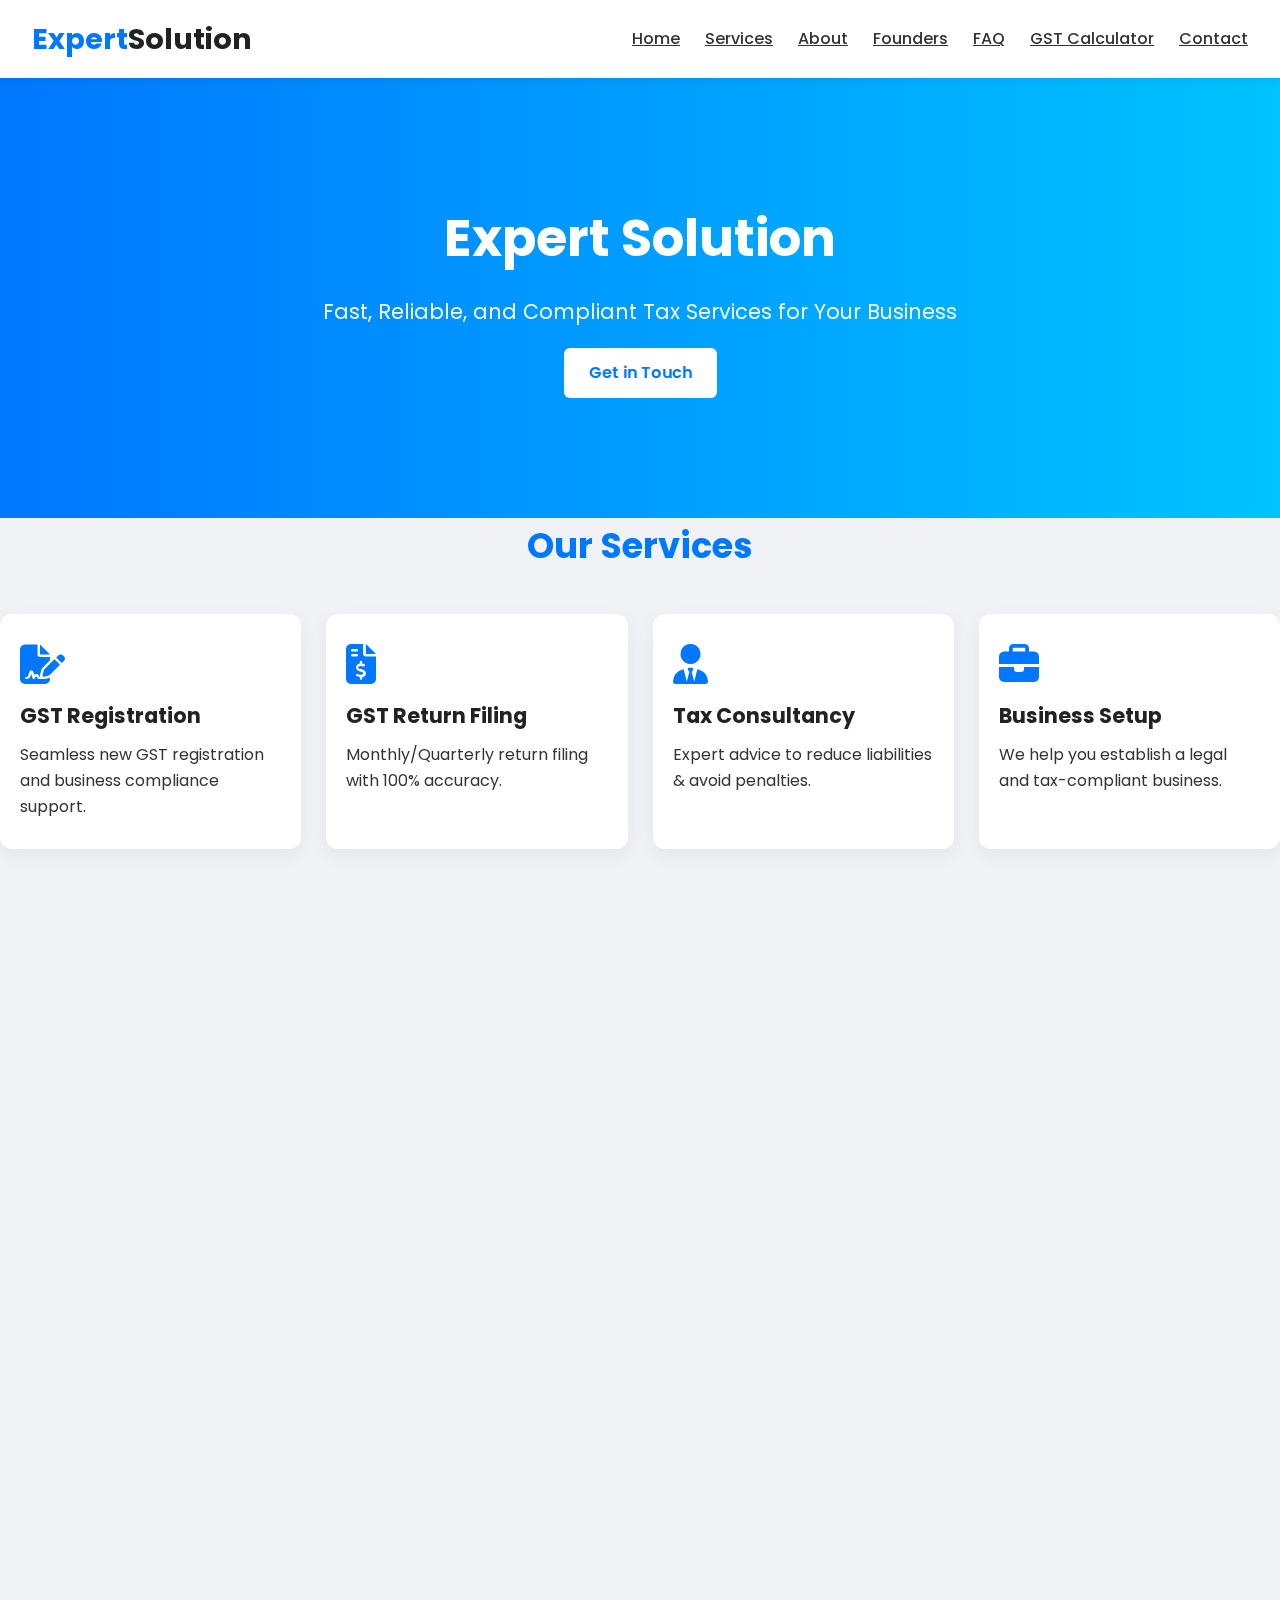
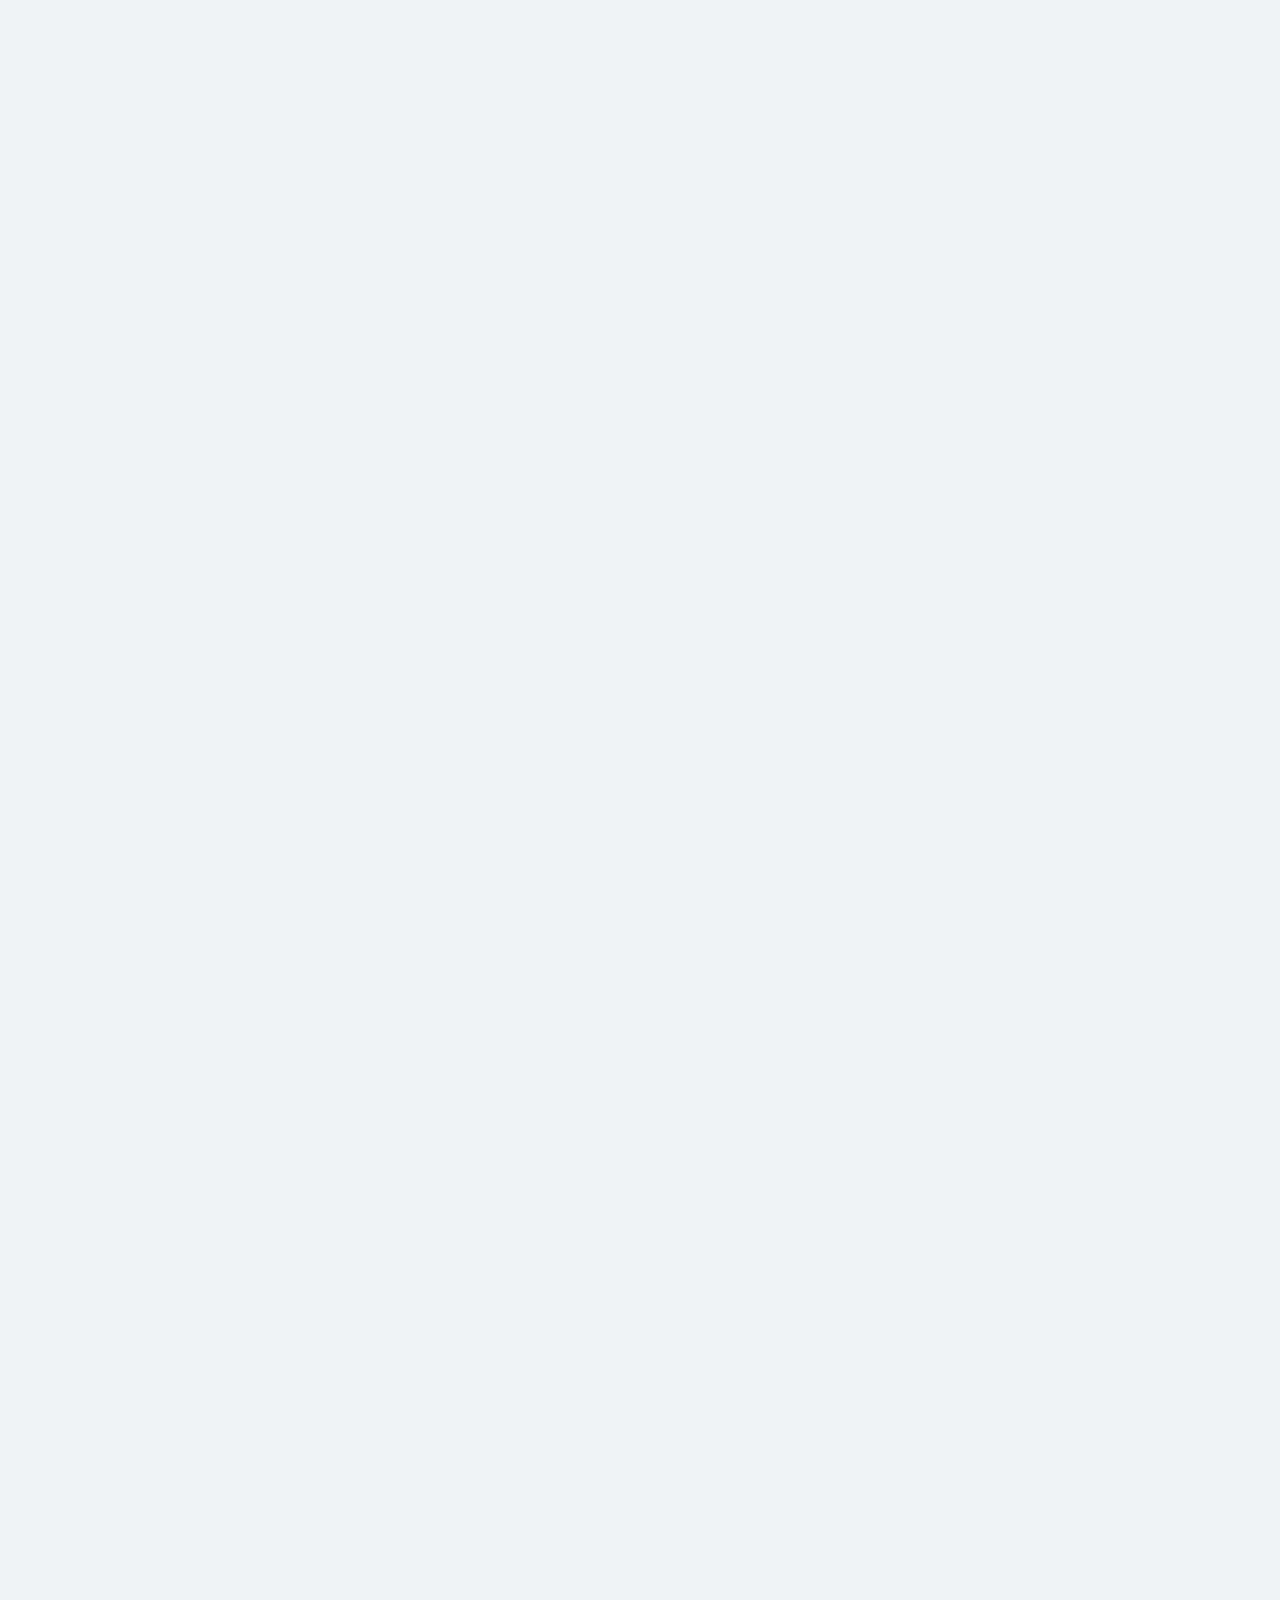
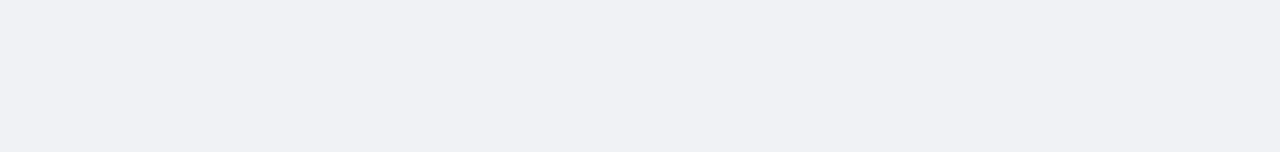
<file: index.html>
<!-- Start of full HTML file with GST Calculator and New Services added -->
<!DOCTYPE html>
<html lang="en">
<head>
  <meta charset="UTF-8" />
  <meta name="viewport" content="width=device-width, initial-scale=1.0" />
  <title>GST Expert Office</title>
  <link rel="stylesheet" href="style.css" />
  <script defer src="script.js"></script>
  <link href="https://fonts.googleapis.com/css2?family=Poppins:wght@400;600&display=swap" rel="stylesheet" />
  <link rel="stylesheet" href="https://cdnjs.cloudflare.com/ajax/libs/font-awesome/6.5.0/css/all.min.css" />
  <link href="https://unpkg.com/aos@2.3.4/dist/aos.css" rel="stylesheet" />
  <script src="https://unpkg.com/aos@2.3.4/dist/aos.js"></script>
  <meta name="description" content="GST services in India - Registration, Returns, Business Setup">
  <meta name="keywords" content="GST, Tax Consultant, Return Filing, GSTIN, Business Setup, Income Tax, Accounting, ESI EPF, Audit">
  <script>
    document.addEventListener("DOMContentLoaded", function () {
      AOS.init({ duration: 1000, once: true });
    });
  </script>
</head>
<body>
  <header>
    <nav>
      <div class="logo" data-aos="fade-right">Expert<span>Solution</span></div>
      <ul class="nav-links" data-aos="fade-left">
        <li><a href="#home">Home</a></li>
        <li><a href="#services">Services</a></li>
        <li><a href="#about">About</a></li>
        <li><a href="#founders">Founders</a></li>
        <li><a href="#faq">FAQ</a></li>
        <li><a href="#gst-calculator">GST Calculator</a></li>
        <li><a href="#contact">Contact</a></li>
      </ul>
    </nav>
  </header>

  <section id="home" class="hero">
    <div class="hero-text" data-aos="fade-up">
      <h1>Expert Solution</h1>
      <p>Fast, Reliable, and Compliant Tax Services for Your Business</p>
      <a href="#contact" class="btn-primary" data-aos="zoom-in" data-aos-delay="300">Get in Touch</a>
    </div>
  </section>

  <!-- Updated Services Section -->
  <section id="services" class="section services" data-aos="fade-up">
    <h2 class="section-title">Our Services</h2>
    <div class="services-grid">
      <div class="service-card" data-aos="fade-up" data-aos-delay="100">
        <i class="fas fa-file-signature"></i>
        <h3>GST Registration</h3>
        <p>Seamless new GST registration and business compliance support.</p>
      </div>
      <div class="service-card" data-aos="fade-up" data-aos-delay="200">
        <i class="fas fa-file-invoice-dollar"></i>
        <h3>GST Return Filing</h3>
        <p>Monthly/Quarterly return filing with 100% accuracy.</p>
      </div>
      <div class="service-card" data-aos="fade-up" data-aos-delay="300">
        <i class="fas fa-user-tie"></i>
        <h3>Tax Consultancy</h3>
        <p>Expert advice to reduce liabilities & avoid penalties.</p>
      </div>
      <div class="service-card" data-aos="fade-up" data-aos-delay="400">
        <i class="fas fa-briefcase"></i>
        <h3>Business Setup</h3>
        <p>We help you establish a legal and tax-compliant business.</p>
      </div>
      <div class="service-card" data-aos="fade-up" data-aos-delay="500">
        <i class="fas fa-receipt"></i>
        <h3>Income Tax Filing</h3>
        <p>Individual and business ITR preparation and submission services.</p>
      </div>
      <div class="service-card" data-aos="fade-up" data-aos-delay="600">
        <i class="fas fa-search-dollar"></i>
        <h3>Audit Services</h3>
        <p>Statutory, internal, and tax audits as per legal requirements.</p>
      </div>
      <div class="service-card" data-aos="fade-up" data-aos-delay="700">
        <i class="fas fa-calculator"></i>
        <h3>Accounting</h3>
        <p>Complete bookkeeping, ledger maintenance & financial reporting.</p>
      </div>
      <div class="service-card" data-aos="fade-up" data-aos-delay="800">
        <i class="fas fa-users-cog"></i>
        <h3>ESI & EPF Compliance</h3>
        <p>Timely registration, return filing & employee compliance support.</p>
      </div>
    </div>
  </section>

  <section id="about" class="section about" data-aos="fade-right">
    <h2 class="section-title">About Us</h2>
    <p class="about-text">
      We are a team of qualified tax professionals with over 10+ years of experience in GST & business consultancy. 
      Our mission is to make taxation stress-free for entrepreneurs and businesses.
    </p>
  </section>

  <section id="founders" class="section founders" data-aos="fade-up">
    <h2 class="section-title">Meet Our Founders</h2>
    <div class="founders-grid">
      <div class="founder-card">
        <img src="NishantSharma.png" alt="Nishant Sharma" />
        <h3>Nishant Sharma</h3>
        <p>Co-Founder & CEO</p>
      </div>
      <div class="founder-card">
        <img src="PriyankaSharma.png" alt="Priyanka Sharma" />
        <h3>Priyanka Sharma</h3>
        <p>Co-Founder & COO</p>
      </div>
    </div>
  </section>

  <section id="faq" class="section faq" data-aos="fade-left">
    <h2 class="section-title">FAQs</h2>
    <details data-aos="fade-up" data-aos-delay="100"><summary>What is GST?</summary><p>GST is a unified indirect tax for the whole country, replacing multiple taxes.</p></details>
    <details data-aos="fade-up" data-aos-delay="200"><summary>Who needs to register under GST?</summary><p>Businesses with turnover exceeding ₹20 lakh (₹10 lakh for NE states) must register.</p></details>
  </section>

  <!-- GST Calculator Section -->
  <section id="gst-calculator" class="section gst-calc" data-aos="fade-up">
    <h2 class="section-title">GST Calculator</h2>
    <div class="gst-calc-box">
      <form id="calculatorForm">
        <label for="amount">Enter Amount (₹):</label>
        <input type="number" id="amount" placeholder="e.g. 1000" required />

        <label for="rate">Select GST Rate:</label>
        <select id="rate" required>
          <option value="">-- Choose GST Rate --</option>
          <option value="5">5%</option>
          <option value="12">12%</option>
          <option value="18">18%</option>
          <option value="28">28%</option>
        </select>

        <button type="submit" class="btn-primary">Calculate</button>
      </form>

      <div id="result" class="gst-result" style="display:none;">
        <p><strong>GST Amount:</strong> ₹<span id="gstAmount">0</span></p>
        <p><strong>Total Amount (incl. GST):</strong> ₹<span id="totalAmount">0</span></p>
      </div>
    </div>
  </section>

  <section class="section testimonials" data-aos="zoom-in">
    <h2 class="section-title">What Clients Say</h2>
    <div class="testimonial-box">
      <p>"Very professional GST filing services. Timely reminders and accurate reports!"</p>
      <h4>- Rohit Mehra, Business Owner</h4>
    </div>
  </section>

  <section id="contact" class="section contact" data-aos="fade-up">
    <h2 class="section-title">Contact Us</h2>
    <form id="contactForm" class="contact-form" data-aos="fade-up" data-aos-delay="200">
      <input type="text" name="name" placeholder="Your Name" required />
      <input type="email" name="email" placeholder="Your Email" required />
      <input type="tel" name="phone" placeholder="Your Phone" />
      <textarea name="message" placeholder="Your Message" required></textarea>
      <button type="submit" class="btn-primary">Send Message</button>
    </form>
    <div class="map-container" data-aos="fade-up" data-aos-delay="300">
      <h3>Visit Our Office</h3>
      <iframe src="https://www.google.com/maps/embed?pb=!1m17!1m12!1m3!1d3654.6120542876047!2d85.510036174575!3d23.65406049246953!2m3!1f0!2f0!3f0!3m2!1i1024!2i768!4f13.1!3m2!1m1!2zMjPCsDM5JzE0LjYiTiA4NcKwMzAnNDUuNCJF!5e0!3m2!1sen!2sin!4v1751870466987!5m2!1sen!2sin" width="100%" height="300" style="border:0; border-radius: 8px;" allowfullscreen="" loading="lazy"></iframe>
    </div>
  </section>

  <a href="https://wa.me/919999999999" class="whatsapp-float" target="_blank" data-aos="zoom-in-up"><i class="fab fa-whatsapp"></i></a>

  <footer data-aos="fade-in">
    <p>&copy; 2025 GSTExpert. Crafted with ❤️ in India.</p>
  </footer>
</body>
</html>
</file>
<file: style.css>
/* Reset & Fonts */
* {
  margin: 0;
  padding: 0;
  box-sizing: border-box;
}

body {
  font-family: 'Poppins', sans-serif;
  background: #f0f2f5;
  color: #333;
  line-height: 1.6;
}

/* Utility */
.container {
  max-width: 1200px;
  margin: auto;
  padding: 0 20px;
}

/* Header & Navigation */
header {
  background: #fff;
  box-shadow: 0 4px 6px rgba(0,0,0,0.05);
  position: sticky;
  top: 0;
  z-index: 1000;
}

nav {
  display: flex;
  justify-content: space-between;
  align-items: center;
  padding: 1rem 2rem;
}

.logo {
  font-size: 1.8rem;
  font-weight: 700;
  color: #0077ff;
}

.logo span {
  color: #222;
}

.nav-links {
  display: flex;
  list-style: none;
  gap: 25px;
}

.nav-links li a {
  color: #333;
  font-weight: 500;
  transition: color 0.3s;
}

.nav-links li a:hover {
  color: #0077ff;
}

/* Hero Section */
.hero {
  background: linear-gradient(to right, #0077ff, #00c3ff);
  color: #fff;
  padding: 120px 20px;
  text-align: center;
}

.hero h1 {
  font-size: 3.2rem;
  margin-bottom: 15px;
}

.hero p {
  font-size: 1.3rem;
  opacity: 0.95;
}

.btn-primary {
  margin-top: 20px;
  background: #fff;
  color: #0077ff;
  padding: 12px 25px;
  font-size: 1rem;
  font-weight: 600;
  border-radius: 6px;
  text-decoration: none;
  display: inline-block;
  transition: all 0.3s ease;
}

.btn-primary:hover {
  background: #f1f1f1;
  color: #005dc1;
}

/* Section Titles */
.section-title {
  font-size: 2.2rem;
  font-weight: 700;
  margin-bottom: 40px;
  color: #0077ff;
  text-align: center;
}

/* Services Section */
.services-grid {
  display: grid;
  grid-template-columns: repeat(auto-fit, minmax(250px, 1fr));
  gap: 25px;
}

.service-card {
  background: #fff;
  padding: 30px 20px;
  border-radius: 12px;
  box-shadow: 0 6px 20px rgba(0,0,0,0.06);
  transition: transform 0.3s;
}

.service-card:hover {
  transform: translateY(-8px);
}

.service-card i {
  font-size: 2.5rem;
  color: #0077ff;
  margin-bottom: 15px;
}

.service-card h3 {
  font-size: 1.3rem;
  margin-bottom: 10px;
  color: #222;
}

/* About & FAQ */
.about-text, .faq p {
  max-width: 800px;
  margin: auto;
  font-size: 1.1rem;
  color: #444;
}

/* FAQ Details */
details {
  margin-bottom: 15px;
  background: #fff;
  border-radius: 6px;
  padding: 10px 15px;
  box-shadow: 0 2px 6px rgba(0,0,0,0.04);
  cursor: pointer;
}

summary {
  font-weight: 600;
  color: #333;
}

/* Testimonials */
.testimonials {
  background: #f9fafc;
}

.testimonial-box {
  max-width: 600px;
  margin: 0 auto;
  background: #fff;
  padding: 25px 30px;
  border-left: 4px solid #0077ff;
  border-radius: 8px;
  font-style: italic;
  box-shadow: 0 2px 8px rgba(0,0,0,0.05);
}

/* Contact Section */
.contact-form {
  max-width: 600px;
  margin: auto;
}

.contact-form input,
.contact-form textarea {
  width: 100%;
  padding: 12px;
  margin-bottom: 15px;
  border: 1px solid #ccc;
  border-radius: 6px;
  font-size: 1rem;
}

.contact-form button {
  background: #0077ff;
  color: white;
  padding: 12px 20px;
  border: none;
  font-size: 1rem;
  border-radius: 6px;
  cursor: pointer;
  transition: background 0.3s ease;
}

.contact-form button:hover {
  background: #005dc1;
}

/* GST Calculator */
.gst-calc-box {
  background: #fff;
  padding: 25px;
  max-width: 400px;
  margin: 30px auto;
  border-radius: 10px;
  box-shadow: 0 4px 12px rgba(0,0,0,0.05);
}

/* WhatsApp Button */
.whatsapp-float {
  position: fixed;
  bottom: 25px;
  right: 25px;
  background-color: #25d366;
  color: white;
  padding: 15px;
  font-size: 1.8rem;
  border-radius: 50%;
  z-index: 1000;
  box-shadow: 0 2px 10px rgba(0,0,0,0.2);
}

/* Footer */
footer {
  background: #0077ff;
  color: white;
  text-align: center;
  padding: 20px 0;
  font-size: 0.95rem;
  margin-top: 40px;
}
.logo {
  margin-right: 50px; /* Adjust the value as needed */
}
#booking iframe {
  border-radius: 12px;
  box-shadow: 0 6px 18px rgba(0, 0, 0, 0.1);
}
.founders-grid {
  display: flex;
  justify-content: center;
  gap: 40px;
  flex-wrap: wrap;
  margin-top: 30px;
}

.founder-card {
  background: #fff;
  padding: 25px 20px;
  border-radius: 12px;
  box-shadow: 0 6px 20px rgba(0,0,0,0.07);
  text-align: center;
  width: 260px;
  transition: transform 0.3s ease;
}

.founder-card:hover {
  transform: translateY(-8px);
}

.founder-card img {
  width: 130px;
  height: 130px;
  object-fit: cover;
  border-radius: 50%;
  margin-bottom: 15px;
  border: 4px solid #0077ff;
}

.founder-card h3 {
  font-size: 1.4rem;
  margin-bottom: 8px;
  color: #0077ff;
}

.founder-card p {
  font-size: 1rem;
  color: #555;
  font-weight: 500;
}
</file>
